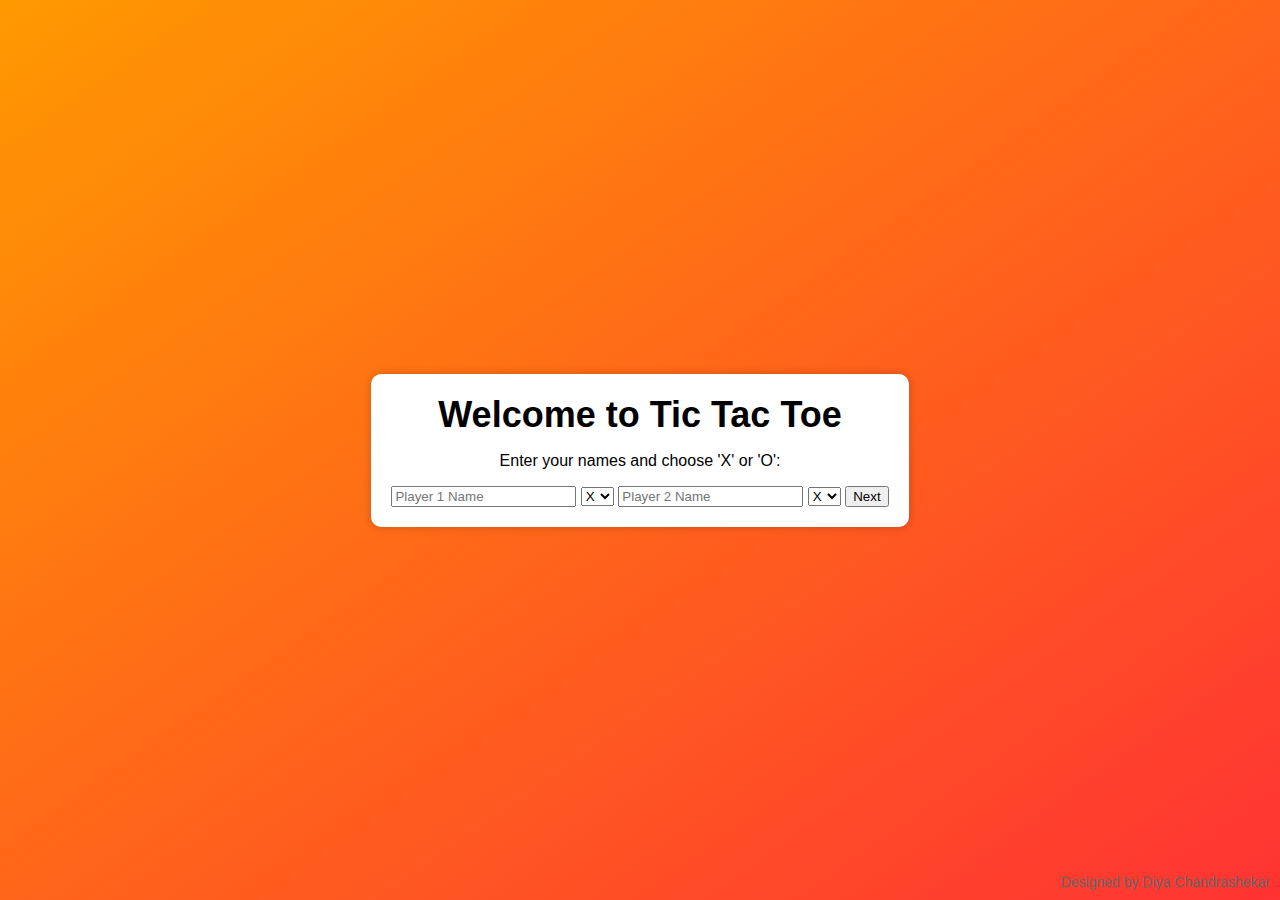
<file: index.html>
<!DOCTYPE html>
<html lang="en">
<head>
    <meta charset="UTF-8">
    <meta name="viewport" content="width=device-width, initial-scale=1.0">
    <link rel="stylesheet" href="style.css">
    <title>Tic Tac Toe - Name Input</title>
</head>
<body>
    <div class="container">
        <h1>Welcome to Tic Tac Toe</h1>
        <p>Enter your names and choose 'X' or 'O':</p>
        <form id="name-form">
            <input type="text" id="player1Name" placeholder="Player 1 Name" required>
            <select id="player1Choice" required>
                <option value="X">X</option>
                <option value="O">O</option>
            </select>
            <input type="text" id="player2Name" placeholder="Player 2 Name" required>
            <select id="player2Choice" required>
                <option value="X">X</option>
                <option value="O">O</option>
            </select>
            <button type="button" id="startGameButton">Next</button>
        </form>
        <div class="designer-credit">Designed by Diya Chandrashekar</div>
    </div>
    <script src="script.js"></script>
</body>
</html>
</file>
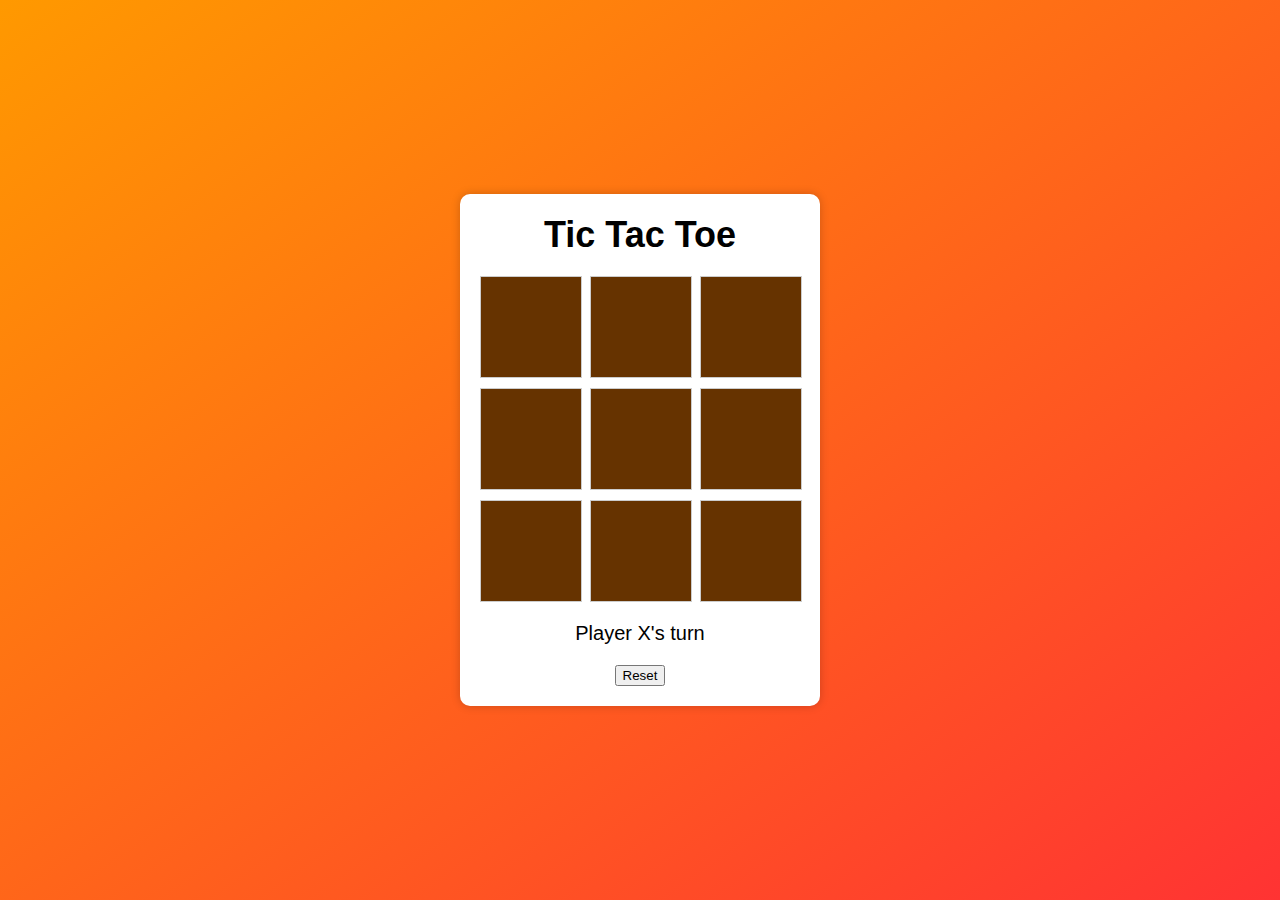
<file: game.html>
<!DOCTYPE html>
<html lang="en">
<head>
    <meta charset="UTF-8">
    <meta name="viewport" content="width=device-width, initial-scale=1.0">
    <link rel="stylesheet" href="style.css">
    <title>Tic Tac Toe</title>
</head>
<body>
    <div class="container">
        <h1>Tic Tac Toe</h1>
        <div class="game-board" id="board">
            <div class="cell" data-cell></div>
            <div class="cell" data-cell></div>
            <div class="cell" data-cell></div>
            <div class="cell" data-cell></div>
            <div class="cell" data-cell></div>
            <div class="cell" data-cell></div>
            <div class="cell" data-cell></div>
            <div class="cell" data-cell></div>
            <div class="cell" data-cell></div>
        </div>
        <p class="status" data-status>Player X's turn</p>
        <button id="resetButton" class="reset-button">Reset</button>
    </div>
    <script src="game.js"></script>
</body>
</html>
</file>
<file: style.css>
body {
    font-family: Arial, sans-serif;
    background: linear-gradient(to bottom right, #ff9900, #ff3333);
    display: flex;
    justify-content: center;
    align-items: center;
    height: 100vh;
    margin: 0;
}

.container {
    text-align: center;
    background-color: #fff;
    border-radius: 10px;
    padding: 20px;
    box-shadow: 0 0 10px rgba(0, 0, 0, 0.2);
}

h1 {
    font-size: 36px;
    margin: 0;
}

.player-info p {
    font-size: 20px;
    margin: 10px 0;
}

.game-board {
    display: grid;
    grid-template-columns: repeat(3, 100px);
    gap: 10px;
    margin-top: 20px;
}

.cell {
    width: 100px;
    height: 100px;
    display: flex;
    align-items: center;
    justify-content: center;
    font-size: 36px;
    background-color: #663300; /* Rusted brown for 'X' */
    border: 1px solid #ccc;
    cursor: pointer;
    color: #fff;
}

.cell:hover {
    background-color: #996633; /* Darker rusted brown on hover */
}

.cell.O {
    background-color: #ffcc00; /* Mustard color for 'O' */
}

.status {
    font-size: 20px;
    margin-top: 20px;
}

.designer-credit {
    position: absolute;
    bottom: 10px;
    right: 10px;
    font-size: 14px;
    color: #666;
}
</file>
